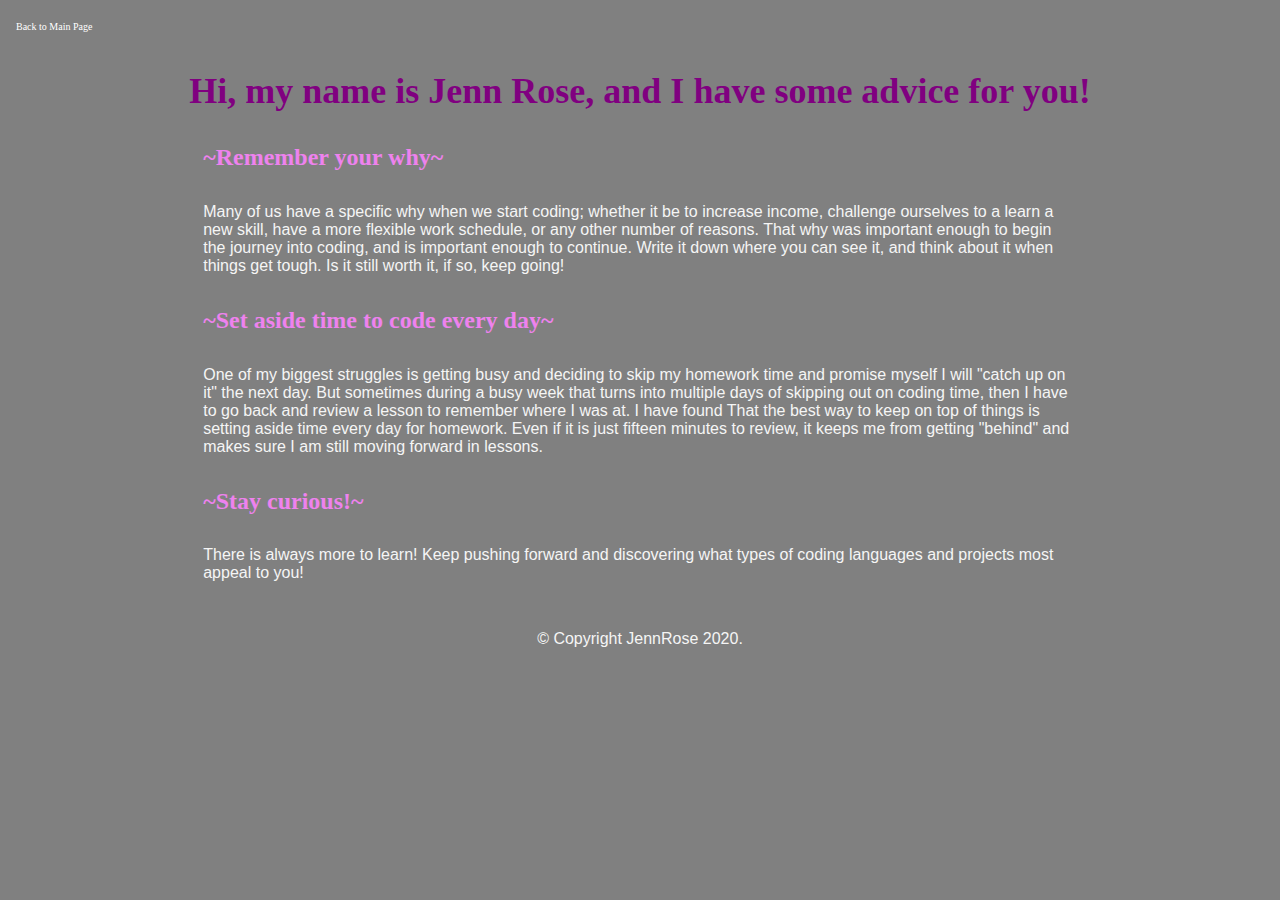
<file: advice/JennRose-advice.html>
<!DOCTYPE html>
<html>
    <head>
        <meta charset="utf-8">
        <link rel="stylesheet" type="text/css" href="../css/Jenn-Rose.css">
        <!-- replace Skillcrush with your name here -->
        <title>Skillcrush's Advice For Newbies</title>
    </head>
 
    <!-- replace skillcrush with your name here -->
    <body class="JennRose-advice">
        <header>
            <a href="../index.html">Back to Main Page</a>
            <h1>Hi, my name is Jenn Rose, and I have some advice for you!</h1>
        </header>
 
        <section>
            <div class="advice">
                <h4>~Remember your <strong>why</strong>~</h4>
                <p> Many of us have a specific why when we start coding; whether it be to increase income, challenge ourselves to a learn a new skill, have a more flexible
                    work schedule, or any other number of reasons. That why was important enough to begin the journey into coding, and is important enough to continue.
                    Write it down where you can see it, and think about it when things get tough. Is it still worth it, if so, keep going! </p>

            
 
                <h4>~Set aside time to code every day~</h4>
                <p> One of my biggest struggles is getting busy and deciding to skip my homework time and promise myself I will "catch up on it" the next day. But sometimes during a busy week that turns into 
                    multiple days of skipping out on coding time, then I have to go back and review a lesson to remember where I was at. I have found That
                    the best way to keep on top of things is setting aside time every day for homework. Even if it is just fifteen minutes to review, it keeps me from getting "behind" 
                    and makes sure I am still moving forward in lessons.
                </p>
               
                 <h4>~Stay curious!~</h4>
                <p>There is always more to learn! Keep pushing forward and discovering what types of coding languages and projects most appeal to you!</p>
            
            </div>
        </section>
 
        <footer>
            <!-- replace Skillcrush with your name here -->
            <p>&copy; Copyright JennRose 2020.</p>
        </footer>
    </body>
</html>
</file>
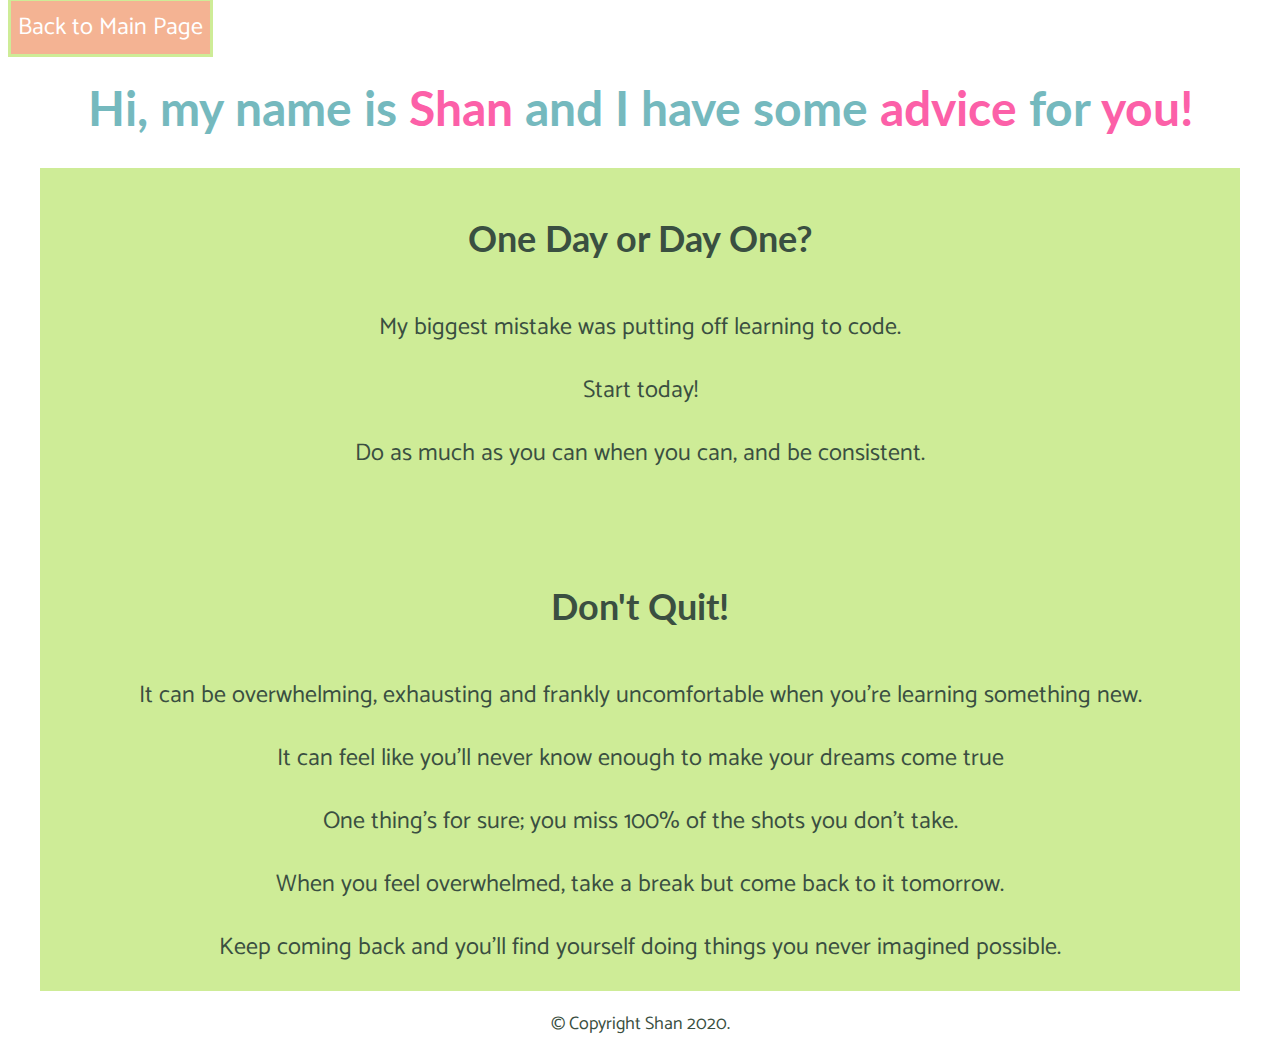
<file: advice/shan-grierson-advice.html>
<!DOCTYPE html>
<html>
    <head>
        <meta charset="utf-8">
        <link rel="stylesheet" type="text/css" href="../css/shan-grierson.css">
        <link href="https://fonts.googleapis.com/css2?family=Catamaran&family=Lato:ital,wght@1,300&display=swap" rel="stylesheet">
        <!-- replace Skillcrush with your name here -->
        <title>Shan's Advice For Newbies</title>
    </head>
 
    <!-- replace skillcrush with your name here -->
    <body>
        <header>
            <a href="../index.html" class="button">Back to Main Page</a>
            <h1>Hi, my name is <span>Shan</span> and I have some <span>advice</span> for <span>you!</span></h1>
        </header>
 
        <section>
            <div class="advice">
                <h4>One Day or Day One?</h4>
                <p>My biggest mistake was putting off learning to code.</p>
                
                <p>Start today!</p>
 
                <p>Do as much as you can when you can, and be consistent.</p><br>
 
                <h4>Don't Quit!</h4>
                <p>It can be overwhelming, exhausting and frankly uncomfortable when you're learning something new.</p>

                <p>It can feel like you'll never know enough to make your dreams come true</p>
 
                <p>One thing's for sure; you miss 100% of the shots you don't take.</p>

                <p>When you feel overwhelmed, take a break but come back to it tomorrow.</p>
 
                <p>Keep coming back and you'll find yourself doing things you never imagined possible.</p>
            </div>
        </section>
 
        <footer class="footer">
            <!-- replace Skillcrush with your name here -->
            <p>&copy; Copyright Shan 2020.</p>
        </footer>
    </body>
</html>
</file>
<file: css/Jenn-Rose.css>
/***** BASE STYLES *****/

body {
    font-size: 16px;
    padding: 1em;
    margin: 0 auto;
    background: grey;
}

h1 {
    font-size: 2.25em;
    font-family: 'Rock Salt', cursive;
    color: purple;
    margin-top: 1em;
    text-align: center;
}

h4 {
    font-size: 1.5em;
    font-weight: bold;
    color: violet;
    font-family: 'Rock Salt', cursive;
}

.skillcrush-advice {
  width: 1280px;
  margin: 15px 50px;
}

.advice {
  margin: auto;
  width: 70%;
}

p {
  font-family: helvetica;
  color: whitesmoke;
}

button {
    background: #faf5f5;
    border-width: thin;
    border-color: white;
    text-decoration: none;
}

a {
    text-decoration: none;
    color: white;
    font-size: 10px;
}

footer {
    text-align: center;
    padding-top: 1em;
}
</file>
<file: css/shan-grierson.css>
/***** BASE STYLES *****/
body {
    color: #3A4F41;
    font-family: 'Catamaran', sans-serif;
    font-size: 24px;
}

h1 {
    color: #75B9BE;
    font-family: 'Lato', sans-serif;
    font-size: 48px;
    text-align: center;
}

h1 span {
    color: #FC60A8;
}

.button {
    padding: 7px;
    background-color: #F4B393;
    border: 3px solid #CEEC97;
    color: #ffffff;
    text-decoration: none;
}

.advice {
    background-color: #CEEC97;
    margin: 0 auto;
    overflow: auto;
    width: 1200px;
}

.advice p, h4, footer {
    text-align: center;
}

h4 {
    font-size: 36px;
    font-family: 'Lato', sans-serif;
}

.footer {
    font-size: 18px;
}
</file>
